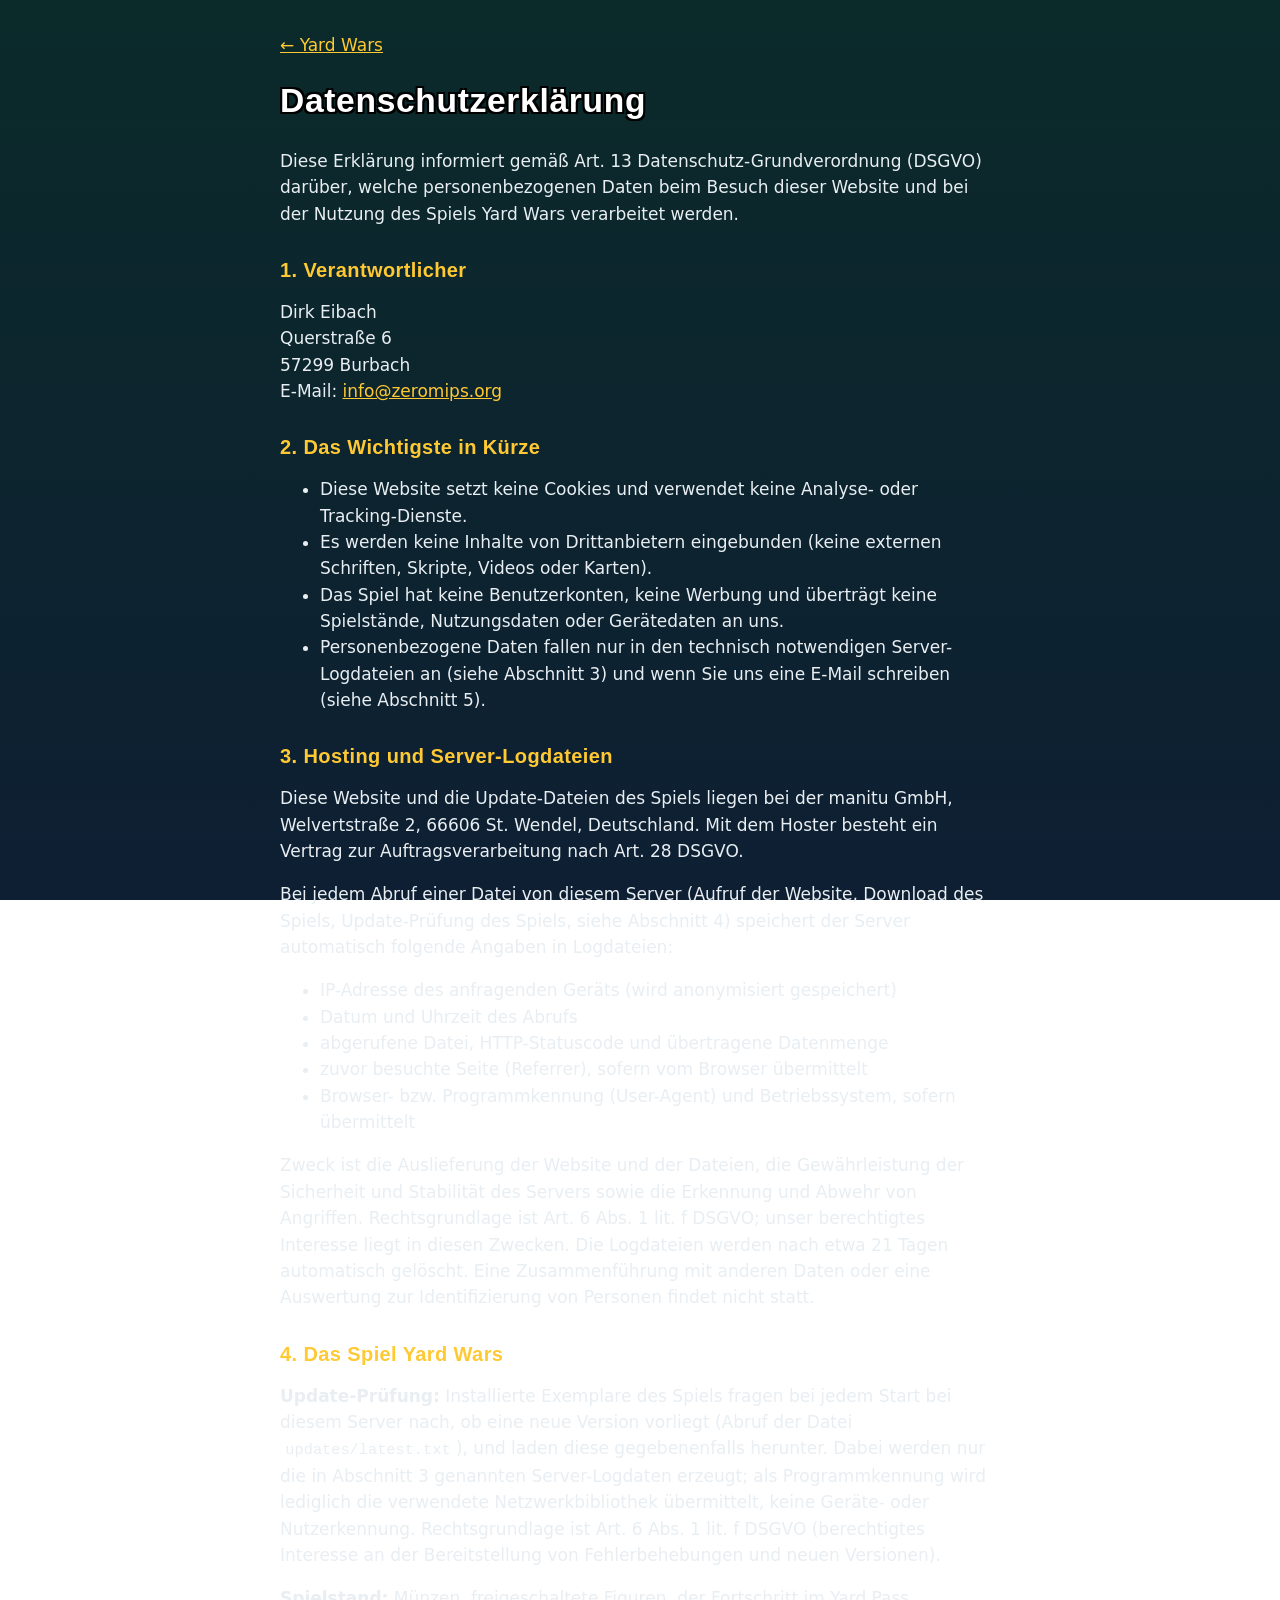
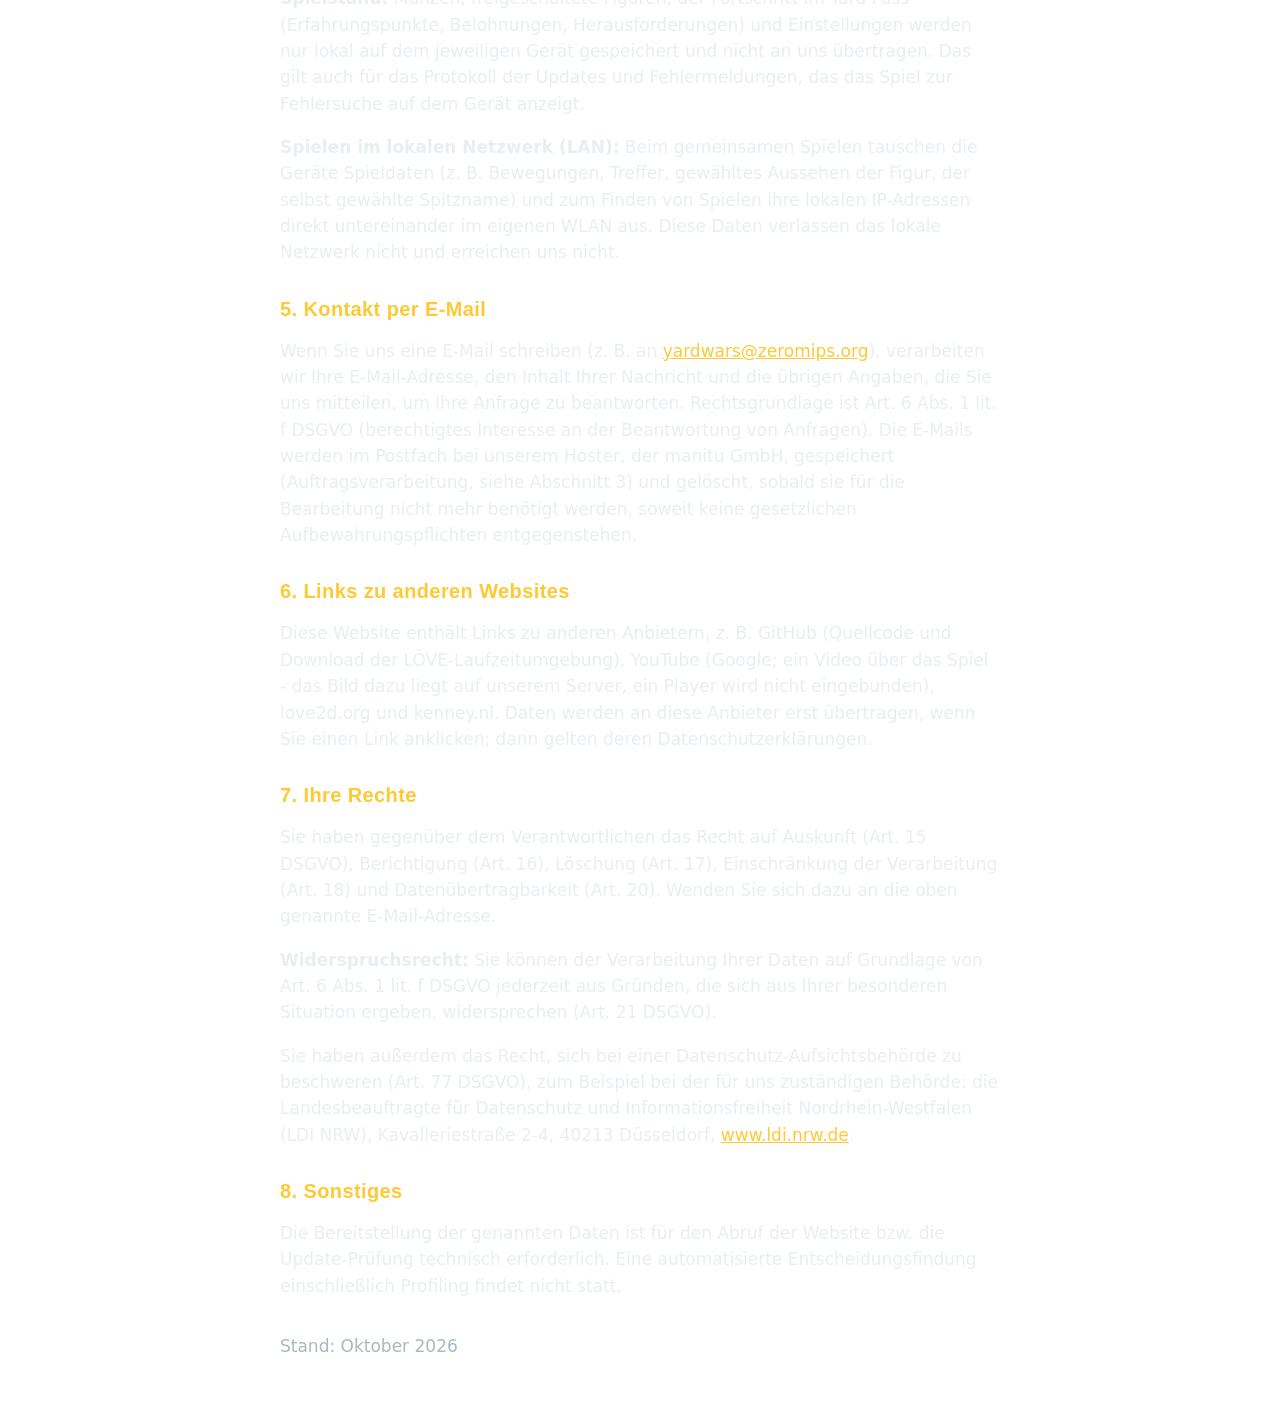
<file: website/datenschutz.html>
<!doctype html>
<html lang="de">
<head>
<meta charset="utf-8">
<meta name="viewport" content="width=device-width, initial-scale=1">
<title>Datenschutzerklärung - Yard Wars</title>
<link rel="stylesheet" href="style.css">
<link rel="icon" href="favicon.ico" sizes="16x16 32x32 48x48">
<meta name="theme-color" content="#0b2a2a">
</head>
<body>

<main class="wrap legal">
  <p class="back"><a href="./">&larr; Yard Wars</a></p>

  <h2>Datenschutzerklärung</h2>
  <p>Diese Erklärung informiert gemäß Art. 13 Datenschutz-Grundverordnung (DSGVO) darüber,
    welche personenbezogenen Daten beim Besuch dieser Website und bei der Nutzung des Spiels
    Yard Wars verarbeitet werden.</p>

  <h3>1. Verantwortlicher</h3>
  <p>Dirk Eibach<br>
    Querstraße 6<br>
    57299 Burbach<br>
    E-Mail: <a href="mailto:info@zeromips.org">info@zeromips.org</a></p>

  <h3>2. Das Wichtigste in Kürze</h3>
  <ul>
    <li>Diese Website setzt keine Cookies und verwendet keine Analyse- oder Tracking-Dienste.</li>
    <li>Es werden keine Inhalte von Drittanbietern eingebunden (keine externen Schriften,
      Skripte, Videos oder Karten).</li>
    <li>Das Spiel hat keine Benutzerkonten, keine Werbung und überträgt keine
      Spielstände, Nutzungsdaten oder Gerätedaten an uns.</li>
    <li>Personenbezogene Daten fallen nur in den technisch notwendigen Server-Logdateien an
      (siehe Abschnitt 3) und wenn Sie uns eine E-Mail schreiben (siehe Abschnitt 5).</li>
  </ul>

  <h3>3. Hosting und Server-Logdateien</h3>
  <p>Diese Website und die Update-Dateien des Spiels liegen bei der manitu GmbH,
    Welvertstraße 2, 66606 St. Wendel, Deutschland. Mit dem Hoster besteht ein Vertrag zur
    Auftragsverarbeitung nach Art. 28 DSGVO.</p>
  <p>Bei jedem Abruf einer Datei von diesem Server (Aufruf der Website, Download des Spiels,
    Update-Prüfung des Spiels, siehe Abschnitt 4) speichert der Server automatisch folgende
    Angaben in Logdateien:</p>
  <ul>
    <li>IP-Adresse des anfragenden Geräts (wird anonymisiert gespeichert)</li>
    <li>Datum und Uhrzeit des Abrufs</li>
    <li>abgerufene Datei, HTTP-Statuscode und übertragene Datenmenge</li>
    <li>zuvor besuchte Seite (Referrer), sofern vom Browser übermittelt</li>
    <li>Browser- bzw. Programmkennung (User-Agent) und Betriebssystem, sofern übermittelt</li>
  </ul>
  <p>Zweck ist die Auslieferung der Website und der Dateien, die Gewährleistung der
    Sicherheit und Stabilität des Servers sowie die Erkennung und Abwehr von Angriffen.
    Rechtsgrundlage ist Art. 6 Abs. 1 lit. f DSGVO; unser berechtigtes Interesse liegt in
    diesen Zwecken. Die Logdateien werden nach etwa 21 Tagen automatisch gelöscht. Eine
    Zusammenführung mit anderen Daten oder eine Auswertung zur Identifizierung von Personen
    findet nicht statt.</p>

  <h3>4. Das Spiel Yard Wars</h3>
  <p><b>Update-Prüfung:</b> Installierte Exemplare des Spiels fragen bei jedem Start bei
    diesem Server nach, ob eine neue Version vorliegt (Abruf der Datei
    <code>updates/latest.txt</code>), und laden diese gegebenenfalls herunter. Dabei werden
    nur die in Abschnitt 3 genannten Server-Logdaten erzeugt; als Programmkennung wird
    lediglich die verwendete Netzwerkbibliothek übermittelt, keine Geräte- oder
    Nutzerkennung. Rechtsgrundlage ist Art. 6 Abs. 1 lit. f DSGVO (berechtigtes Interesse
    an der Bereitstellung von Fehlerbehebungen und neuen Versionen).</p>
  <p><b>Spielstand:</b> Münzen, freigeschaltete Figuren, der Fortschritt im Yard Pass
    (Erfahrungspunkte, Belohnungen, Herausforderungen) und Einstellungen werden nur lokal
    auf dem jeweiligen Gerät gespeichert und nicht an uns übertragen. Das gilt auch für das
    Protokoll der Updates und Fehlermeldungen, das das Spiel zur Fehlersuche auf dem Gerät
    anzeigt.</p>
  <p><b>Spielen im lokalen Netzwerk (LAN):</b> Beim gemeinsamen Spielen tauschen die Geräte
    Spieldaten (z.&nbsp;B. Bewegungen, Treffer, gewähltes Aussehen der Figur, der selbst gewählte Spitzname) und zum Finden von Spielen ihre lokalen
    IP-Adressen direkt untereinander im eigenen WLAN aus. Diese Daten verlassen das lokale
    Netzwerk nicht und erreichen uns nicht.</p>

  <h3>5. Kontakt per E-Mail</h3>
  <p>Wenn Sie uns eine E-Mail schreiben (z.&nbsp;B. an
    <a href="mailto:yardwars@zeromips.org">yardwars@zeromips.org</a>), verarbeiten wir Ihre
    E-Mail-Adresse, den Inhalt Ihrer Nachricht und die übrigen Angaben, die Sie uns
    mitteilen, um Ihre Anfrage zu beantworten. Rechtsgrundlage ist Art. 6 Abs. 1 lit. f
    DSGVO (berechtigtes Interesse an der Beantwortung von Anfragen). Die E-Mails werden im
    Postfach bei unserem Hoster, der manitu GmbH, gespeichert (Auftragsverarbeitung, siehe
    Abschnitt 3) und gelöscht, sobald sie für die Bearbeitung nicht mehr benötigt werden,
    soweit keine gesetzlichen Aufbewahrungspflichten entgegenstehen.</p>

  <h3>6. Links zu anderen Websites</h3>
  <p>Diese Website enthält Links zu anderen Anbietern, z.&nbsp;B. GitHub (Quellcode und
    Download der LÖVE-Laufzeitumgebung), YouTube (Google; ein Video über das Spiel - das Bild
    dazu liegt auf unserem Server, ein Player wird nicht eingebunden), love2d.org und
    kenney.nl. Daten werden an diese
    Anbieter erst übertragen, wenn Sie einen Link anklicken; dann gelten deren
    Datenschutzerklärungen.</p>

  <h3>7. Ihre Rechte</h3>
  <p>Sie haben gegenüber dem Verantwortlichen das Recht auf Auskunft (Art. 15 DSGVO),
    Berichtigung (Art. 16), Löschung (Art. 17), Einschränkung der Verarbeitung (Art. 18) und
    Datenübertragbarkeit (Art. 20). Wenden Sie sich dazu an die oben genannte E-Mail-Adresse.</p>
  <p><b>Widerspruchsrecht:</b> Sie können der Verarbeitung Ihrer Daten auf Grundlage von
    Art. 6 Abs. 1 lit. f DSGVO jederzeit aus Gründen, die sich aus Ihrer besonderen Situation
    ergeben, widersprechen (Art. 21 DSGVO).</p>
  <p>Sie haben außerdem das Recht, sich bei einer Datenschutz-Aufsichtsbehörde zu beschweren
    (Art. 77 DSGVO), zum Beispiel bei der für uns zuständigen Behörde:
    die Landesbeauftragte für Datenschutz und Informationsfreiheit Nordrhein-Westfalen (LDI NRW), Kavalleriestraße 2-4, 40213 Düsseldorf, <a href="https://www.ldi.nrw.de/">www.ldi.nrw.de</a>.</p>

  <h3>8. Sonstiges</h3>
  <p>Die Bereitstellung der genannten Daten ist für den Abruf der Website bzw. die
    Update-Prüfung technisch erforderlich. Eine automatisierte Entscheidungsfindung
    einschließlich Profiling findet nicht statt.</p>

  <p class="stand">Stand: Oktober 2026</p>
</main>

</body>
</html>
</file>
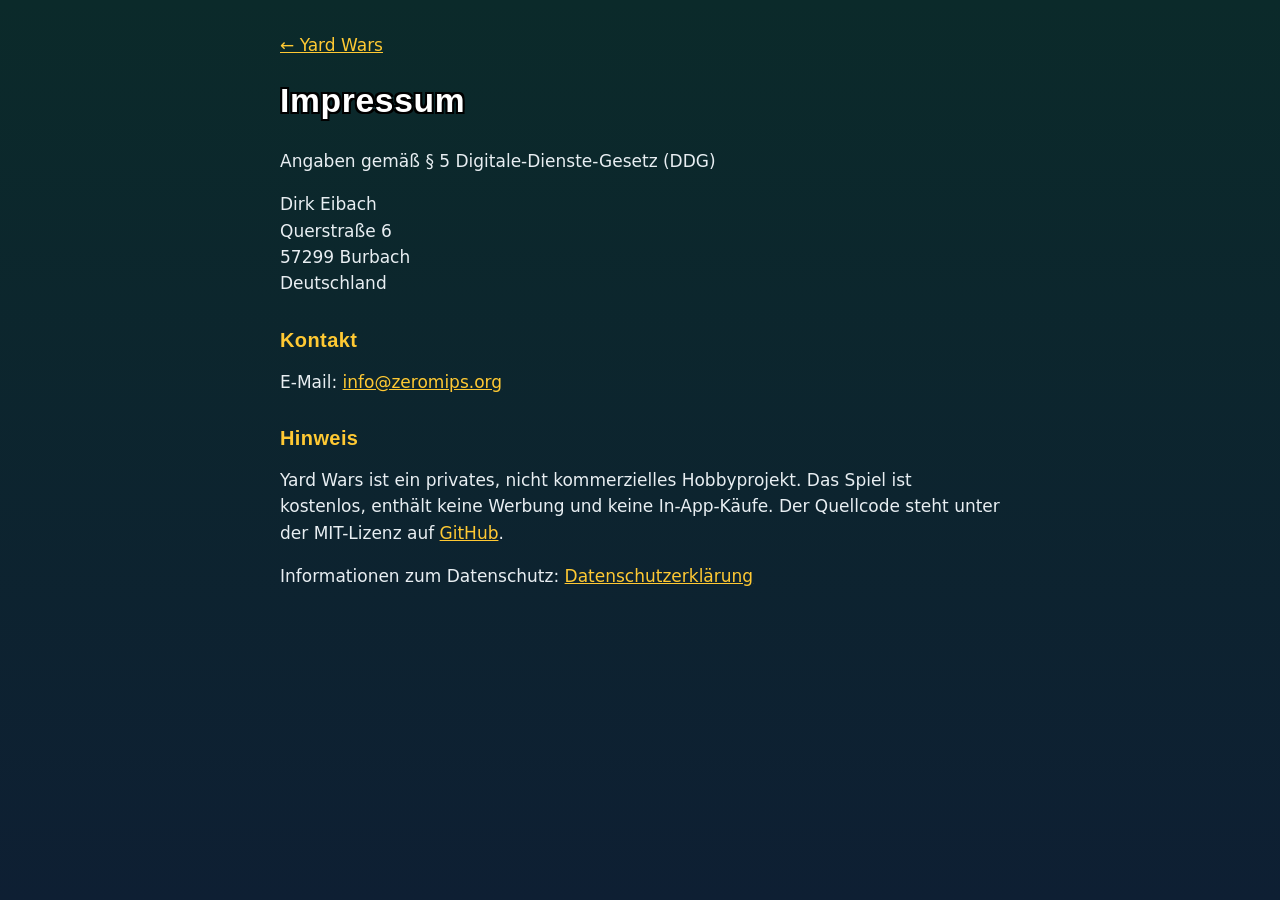
<file: website/impressum.html>
<!doctype html>
<html lang="de">
<head>
<meta charset="utf-8">
<meta name="viewport" content="width=device-width, initial-scale=1">
<title>Impressum - Yard Wars</title>
<meta name="robots" content="noindex">
<link rel="stylesheet" href="style.css">
<link rel="icon" href="favicon.ico" sizes="16x16 32x32 48x48">
<meta name="theme-color" content="#0b2a2a">
</head>
<body>

<main class="wrap legal">
  <p class="back"><a href="./">&larr; Yard Wars</a></p>

  <h2>Impressum</h2>
  <p>Angaben gemäß § 5 Digitale-Dienste-Gesetz (DDG)</p>

  <p>Dirk Eibach<br>
    Querstraße 6<br>
    57299 Burbach<br>
    Deutschland</p>

  <h3>Kontakt</h3>
  <p>E-Mail: <a href="mailto:info@zeromips.org">info@zeromips.org</a></p>

  <h3>Hinweis</h3>
  <p>Yard Wars ist ein privates, nicht kommerzielles Hobbyprojekt. Das Spiel ist kostenlos,
    enthält keine Werbung und keine In-App-Käufe. Der Quellcode steht unter der MIT-Lizenz auf
    <a href="https://github.com/ZeroMips/yard-wars">GitHub</a>.</p>

  <p>Informationen zum Datenschutz: <a href="datenschutz.html">Datenschutzerklärung</a></p>
</main>

</body>
</html>
</file>
<file: website/style.css>
/* Yard Wars website: colours of the game's lobby (dark teal, gold title, chunky buttons) */
:root {
  --bg: #0b2a2a;
  --bg2: #0e1f33;
  --panel: rgba(10, 18, 30, 0.72);
  --text: #e8eef2;
  --muted: #a9b8c2;
  --gold: #ffc933;
  --orange: #f27f1f;
  --blue: #3f8ce8;
  --purple: #a64dd9;
  --green: #4cbf4c;
}

* { box-sizing: border-box; }

html { scroll-behavior: smooth; }

body {
  margin: 0;
  font-family: "Trebuchet MS", "Segoe UI", system-ui, sans-serif;
  font-size: 17px;
  line-height: 1.55;
  color: var(--text);
  background: linear-gradient(180deg, var(--bg) 0%, var(--bg2) 100%) fixed;
}

a { color: var(--gold); }

img { max-width: 100%; height: auto; }

code {
  background: rgba(255, 255, 255, 0.1);
  padding: 0.05em 0.35em;
  border-radius: 4px;
  font-size: 0.9em;
  word-break: break-word;
}

.wrap { max-width: 1060px; margin: 0 auto; padding: 0 20px; }

/* Outlined comic headings */
h1, h2, h3 {
  font-family: "Arial Black", "Trebuchet MS", sans-serif;
  letter-spacing: 0.02em;
  line-height: 1.15;
}

h1 {
  margin: 0;
  font-size: clamp(3rem, 10vw, 6rem);
  color: var(--gold);
  text-shadow: 0 4px 0 #8a5a00, 3px 3px 0 #000, -3px 3px 0 #000, 3px -3px 0 #000, -3px -3px 0 #000;
}

h2 {
  font-size: 2.1rem;
  color: #fff;
  text-shadow: 2px 2px 0 #000, -2px 2px 0 #000, 2px -2px 0 #000, -2px -2px 0 #000;
  margin: 0 0 0.8em;
}

h3 { margin: 0.2em 0 0.5em; font-size: 1.25rem; }

h3.sub { margin-top: 1.6em; }

section.wrap { padding-top: 72px; } /* section.wrap: .wrap alone resets padding + margin */

/* Hero */
.hero { text-align: center; padding: 48px 0 8px; }
.tagline { font-size: 1.3rem; color: var(--muted); margin: 0.6em 0 1.2em; }
.shot, .wide, .cols img {
  border-radius: 14px;
  border: 4px solid #000;
  box-shadow: 0 10px 30px rgba(0, 0, 0, 0.5);
}
.shot { margin-top: 24px; }
.build { color: var(--muted); font-size: 0.95rem; }

.buttons { display: flex; gap: 14px; justify-content: center; flex-wrap: wrap; }
.btn {
  display: inline-block;
  padding: 0.55em 1.4em;
  font-family: "Arial Black", sans-serif;
  font-size: 1.2rem;
  color: #fff;
  text-decoration: none;
  background: var(--blue);
  border: 3px solid #000;
  border-radius: 12px;
  box-shadow: inset 0 -6px 0 rgba(0, 0, 0, 0.25), 0 4px 0 #000;
  text-shadow: 1px 1px 0 #000, -1px 1px 0 #000, 1px -1px 0 #000, -1px -1px 0 #000;
  transition: transform 0.1s;
}
.btn:hover { transform: translateY(-2px); }
.btn.play { background: var(--gold); }
.btn.code { background: #3a4452; }

/* Two columns that stack on phones */
.cols { display: grid; grid-template-columns: 1fr 1fr; gap: 28px; align-items: start; }

.box {
  background: var(--panel);
  border: 2px solid rgba(255, 255, 255, 0.12);
  border-radius: 14px;
  padding: 18px 22px;
}
.box ol, .box ul { padding-left: 1.3em; margin: 0.4em 0; }
.promise { margin-top: 18px; gap: 18px; }
.promise .box h3 { margin-top: 0.2em; }
.promise .box p { margin-bottom: 0.3em; }
.box li { margin-bottom: 0.45em; }
.note { color: var(--muted); font-size: 0.92rem; }

/* Video: a picture linking to YouTube, with a play symbol on it (placed in the
   thumbnail's gap between the web address and the rowdies' heads) */
.video {
  position: relative; display: block; max-width: 760px; margin: 0 auto;
  border-radius: 14px; border: 4px solid #000; overflow: hidden;
  box-shadow: 0 10px 30px rgba(0, 0, 0, 0.5);
}
.video img { display: block; width: 100%; }
.video::before { /* the round button */
  content: ""; position: absolute; left: 50%; top: 44%; width: 72px; height: 72px;
  margin: -36px 0 0 -36px; border-radius: 50%; background: rgba(0, 0, 0, 0.6);
  border: 4px solid var(--gold); box-sizing: border-box; transition: transform 0.15s;
}
.video::after { /* the triangle */
  content: ""; position: absolute; left: 50%; top: 44%; margin: -14px 0 0 -8px;
  border-style: solid; border-width: 14px 0 14px 24px;
  border-color: transparent transparent transparent var(--gold);
}
.video:hover::before, .video:focus::before { transform: scale(1.1); }
@media (max-width: 600px) { /* the picture is small: so is the button */
  .video::before { width: 44px; height: 44px; margin: -22px 0 0 -22px; border-width: 3px; }
  .video::after { margin: -9px 0 0 -5px; border-width: 9px 0 9px 15px; }
}
.video-caption { text-align: center; color: var(--muted); font-size: 0.92rem; margin: 0.6em 0 1.6em; }

/* Rowdy cards */
/* centred rows (5 rowdies: 3 + 2) */
.cards { display: flex; flex-wrap: wrap; justify-content: center; gap: 18px; }
.cards .card { flex: 0 1 calc((100% - 2 * 18px) / 3); box-sizing: border-box; }
.card {
  background: var(--panel);
  border: 2px solid rgba(255, 255, 255, 0.14);
  border-radius: 16px;
  padding: 16px;
  text-align: center;
  background-image: radial-gradient(circle at 50% 30%, rgba(255, 220, 140, 0.18), transparent 60%);
}
.card img { height: 200px; width: auto; max-width: 100%; object-fit: contain; }
.card h3 { margin-bottom: 0; }
.role { color: var(--gold); margin: 0 0 0.6em; font-size: 0.95rem; }
.card ul { list-style: none; padding: 0; margin: 0; text-align: left; font-size: 0.93rem; }
.card li { margin-bottom: 0.35em; }
.card li span { color: var(--orange); font-weight: bold; margin-right: 0.3em; }
.price {
  margin: 0.8em 0 0;
  font-weight: bold;
  color: var(--gold);
}
.price.free { color: var(--green); }

/* Mode tiles in the colours of the game's mode cards */
.modes { display: grid; grid-template-columns: repeat(2, 1fr); gap: 18px; }
.mode {
  border: 3px solid #000;
  border-radius: 14px;
  padding: 14px 18px;
  box-shadow: inset 0 -6px 0 rgba(0, 0, 0, 0.2), 0 4px 0 #000;
}
.mode h3 { color: #fff; text-shadow: 1px 1px 0 #000, -1px 1px 0 #000, 1px -1px 0 #000, -1px -1px 0 #000; }
.mode p { margin: 0; }
.duel  { background: var(--orange); }
.team  { background: var(--blue); }
.waves { background: var(--purple); }
.yardball { background: #269e99; }
.king { background: #d99a1a; }
.hide { background: #598c33; }
.flowers { background: #d9598c; }
.wide { margin-top: 18px; }

footer {
  margin-top: 64px;
  padding: 24px 0 32px;
  color: var(--muted);
  font-size: 0.9rem;
  border-top: 2px solid rgba(255, 255, 255, 0.1);
}

.legal-links a { color: var(--muted); }

/* Impressum / Datenschutz */
.legal { max-width: 760px; padding-top: 32px; padding-bottom: 48px; }
.legal h3 { margin: 1.6em 0 0.4em; color: var(--gold); }
.legal .back { margin: 0 0 24px; }
.legal .stand { margin-top: 2em; color: var(--muted); }

@media (max-width: 860px) {
  .cards .card { flex-basis: calc((100% - 18px) / 2); }
  .cols, .modes { grid-template-columns: 1fr; }
}
@media (max-width: 460px) {
  .cards .card { flex-basis: 100%; }
  body { font-size: 16px; }
}
</file>
